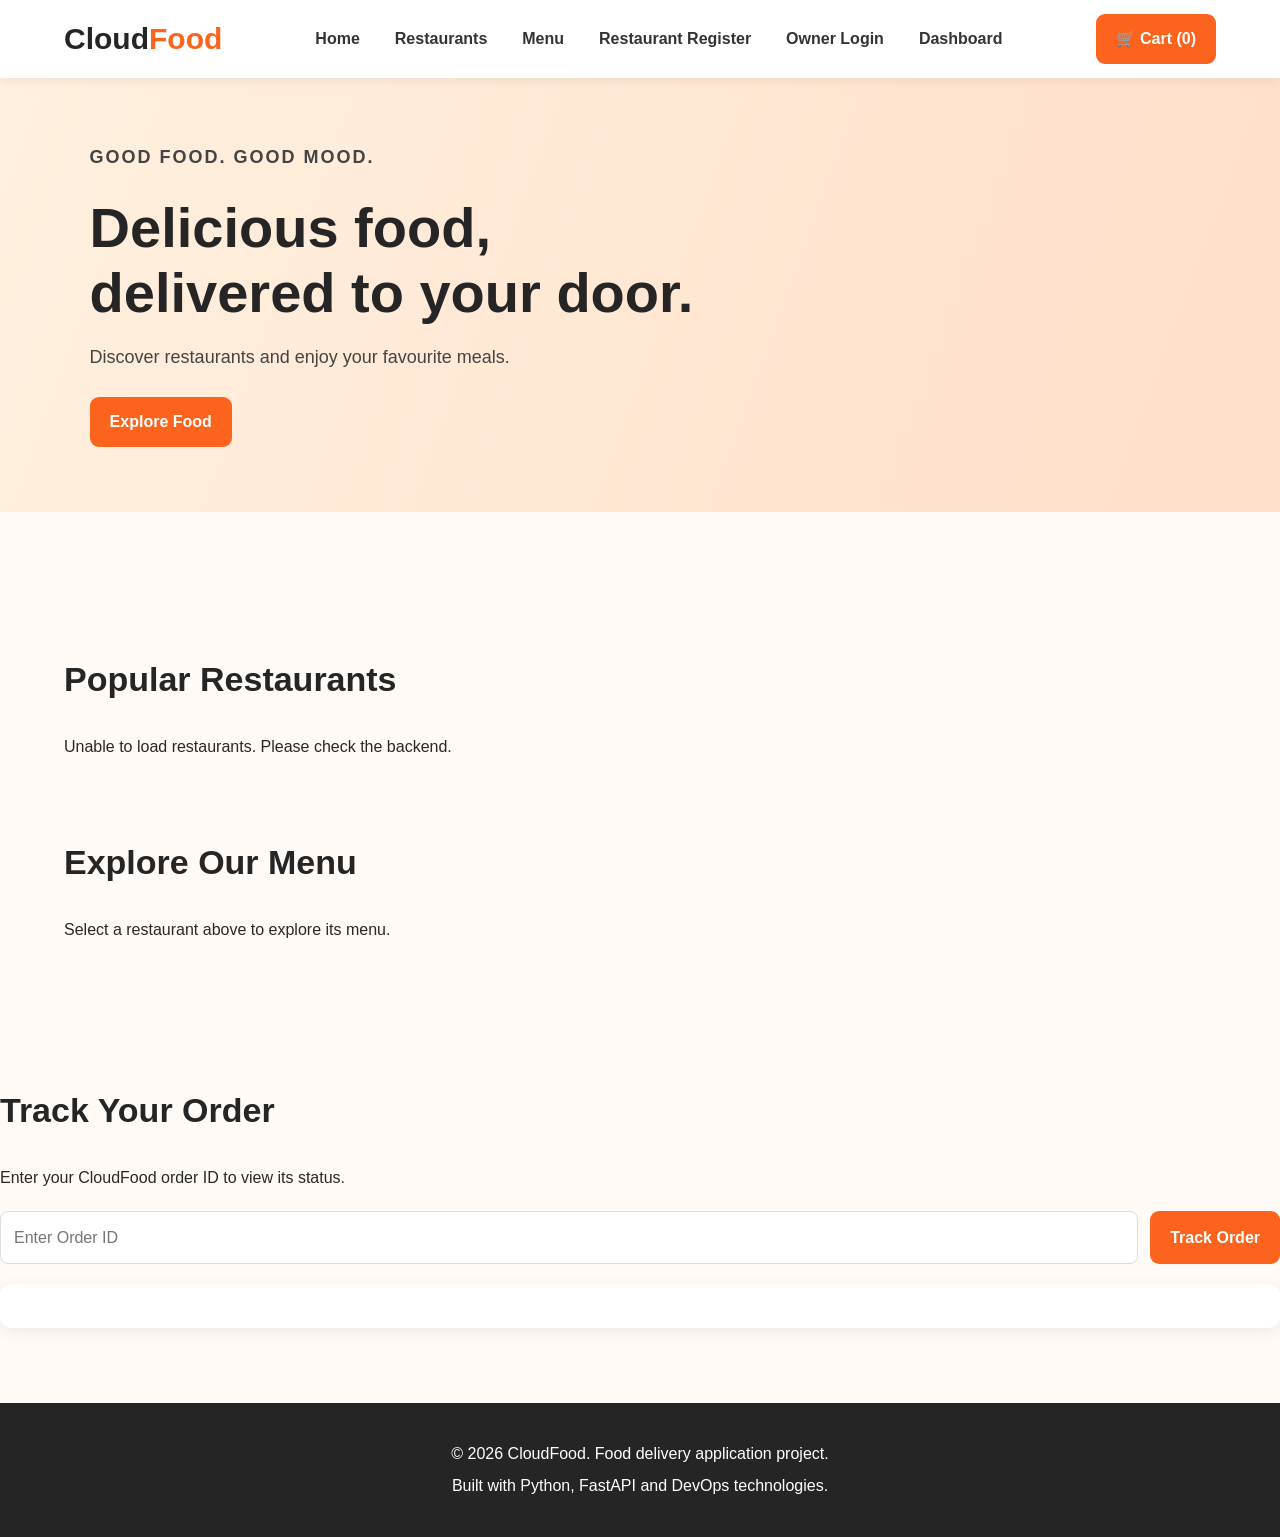
<file: frontend/index.html>
<!DOCTYPE html>
<html lang="en">
<head>
    <meta charset="UTF-8">
    <meta name="viewport" content="width=device-width, initial-scale=1.0">
    <title>CloudFood | Food Delivery</title>
    <link rel="stylesheet" href="style.css">
</head>
<body>

<header class="navbar">
    <div class="logo">Cloud<span>Food</span></div>
 <nav>
    <a href="./index.html">Home</a>
    <a href="#restaurants">Restaurants</a>
    <a href="#menu">Menu</a>
    <a href="./register.html">Restaurant Register</a>
    <a href="./login.html">Owner Login</a>
    <a href="./admin.html">Dashboard</a>
</nav> 
    <button class="cart-button" onclick="toggleCart()">
        🛒 Cart (<span id="cart-count">0</span>)
    </button>
</header>

<section class="hero" id="home">
    <div>
        <p class="tagline">GOOD FOOD. GOOD MOOD.</p>
        <h1>Delicious food,<br>delivered to your door.</h1>
        <p>Discover restaurants and enjoy your favourite meals.</p>
        <a href="#restaurants" class="hero-button">Explore Food</a>
    </div>
</section>

<main>
    <section id="restaurants">
        <h2>Popular Restaurants</h2>
        <div id="restaurant-list" class="restaurant-grid"></div>
    </section>

    <section id="menu">
        <h2>Explore Our Menu</h2>
        <div id="food-list" class="food-grid"></div>
    </section>
</main>

<section id="order-tracking">

    <h2>Track Your Order</h2>

    <p>Enter your CloudFood order ID to view its status.</p>

    <div class="tracking-search">

        <input
            type="number"
            id="track-order-id"
            placeholder="Enter Order ID"
            min="1"
        >

        <button
            class="hero-button"
            onclick="trackOrder()"
        >
            Track Order
        </button>

    </div>

    <div
        id="order-tracking-result"
        class="tracking-result"
    ></div>

</section>

<aside id="cart-panel" class="cart-panel hidden">
    <div class="cart-heading">
        <h2>Your Cart</h2>
        <button onclick="toggleCart()">✕</button>
    </div>
    <div id="cart-items"></div>
    <h3>Total: ₹<span id="cart-total">0</span></h3>
    <button class="checkout-button" onclick="checkout()">
        Proceed to Checkout
    </button>
</aside>

<footer>
    <p>© 2026 CloudFood. Food delivery application project.</p>
    <p>Built with Python, FastAPI and DevOps technologies.</p>
</footer>

<script src="./app.js" defer></script>
</body>
</html>
</file>
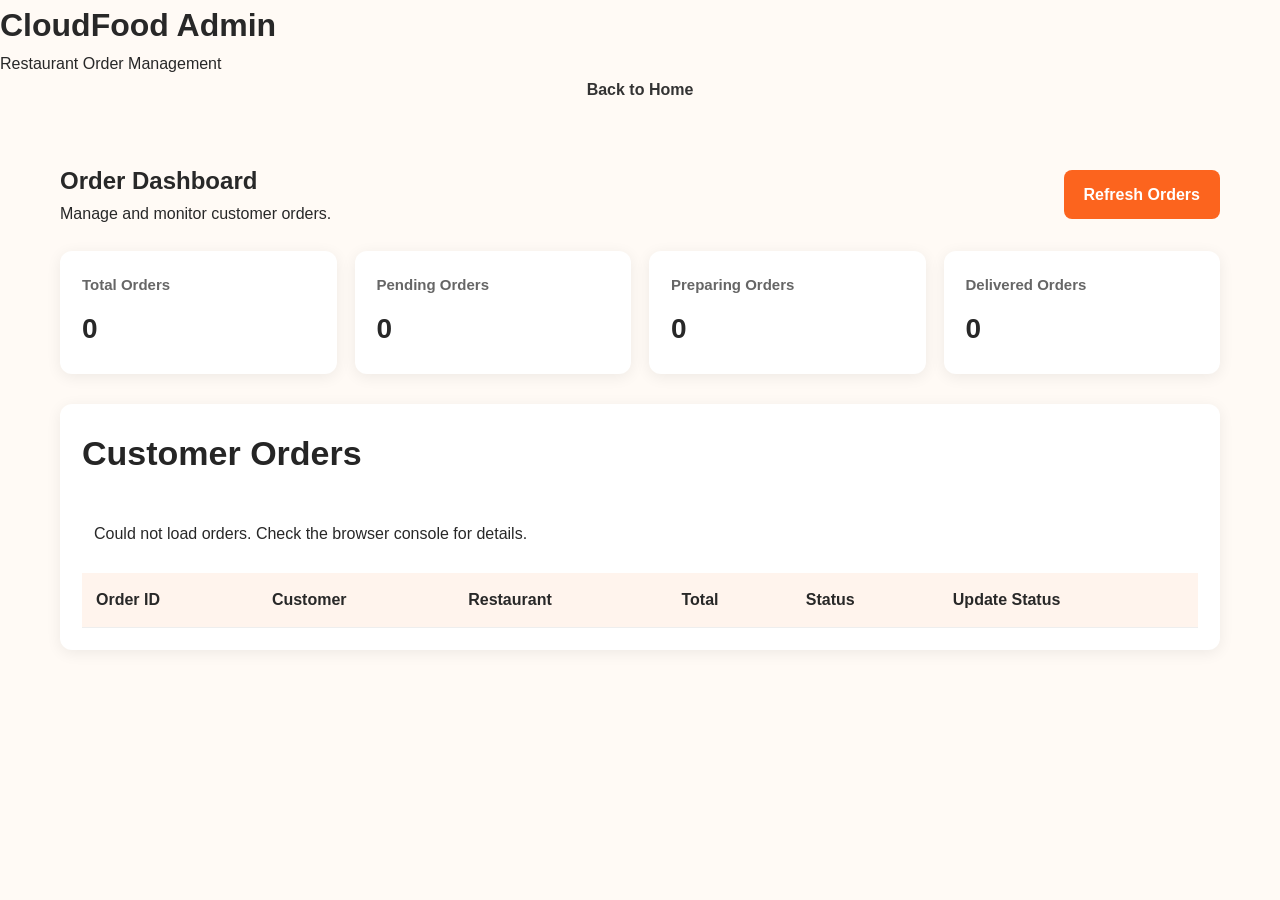
<file: frontend/admin.html>
<!DOCTYPE html>
<html lang="en">
<head>
    <meta charset="UTF-8">
    <meta name="viewport" content="width=device-width, initial-scale=1.0">
    <title>CloudFood | Admin Dashboard</title>
    <link rel="stylesheet" href="./style.css">
    <style>
        .admin-container {
            max-width: 1200px;
            margin: 40px auto;
            padding: 20px;
        }

        .admin-header {
            display: flex;
            justify-content: space-between;
            align-items: center;
            gap: 15px;
            flex-wrap: wrap;
            margin-bottom: 25px;
        }

        .admin-stats {
            display: grid;
            grid-template-columns: repeat(auto-fit, minmax(180px, 1fr));
            gap: 18px;
            margin-bottom: 30px;
        }

        .stat-card, .orders-panel {
            background: white;
            padding: 22px;
            border-radius: 12px;
            box-shadow: 0 3px 15px #00000012;
        }

        .stat-card h3 {
            color: #666;
            font-size: 15px;
            margin-bottom: 10px;
        }

        .stat-card p {
            font-size: 28px;
            font-weight: bold;
        }

        .orders-table-wrapper {
            overflow-x: auto;
        }

        .orders-table {
            width: 100%;
            border-collapse: collapse;
            min-width: 750px;
        }

        .orders-table th, .orders-table td {
            padding: 14px;
            text-align: left;
            border-bottom: 1px solid #eee;
        }

        .orders-table th {
            background: #fff4ed;
        }

        .orders-table select {
            padding: 8px;
            border: 1px solid #ddd;
            border-radius: 6px;
        }

        .admin-message {
            margin: 15px 0;
            padding: 12px;
            border-radius: 8px;
        }

        .refresh-button {
            padding: 12px 20px;
            border: none;
            border-radius: 8px;
            background: #fc641e;
            color: white;
            cursor: pointer;
            font-weight: bold;
        }

        .refresh-button:hover {
            background: #e65312;
        }
    </style>
</head>
<body>

<header>
    <h1>CloudFood Admin</h1>
    <p>Restaurant Order Management</p>

    <nav>
        <a href="./index.html">Back to Home</a>
    </nav>
</header>

    <main class="admin-container">

        <div class="admin-header">
            <div>
                <h2>Order Dashboard</h2>
                <p>Manage and monitor customer orders.</p>
            </div>

            <button class="refresh-button" onclick="loadOrders()">
                Refresh Orders
            </button>
        </div>

        <div class="admin-stats">
            <div class="stat-card">
                <h3>Total Orders</h3>
                <p id="total-orders">0</p>
            </div>

            <div class="stat-card">
                <h3>Pending Orders</h3>
                <p id="pending-orders">0</p>
            </div>

            <div class="stat-card">
                <h3>Preparing Orders</h3>
                <p id="preparing-orders">0</p>
            </div>

            <div class="stat-card">
                <h3>Delivered Orders</h3>
                <p id="delivered-orders">0</p>
            </div>
        </div>

        <section class="orders-panel">
            <h2>Customer Orders</h2>

            <div id="admin-message" class="admin-message">
                Loading orders...
            </div>

            <div class="orders-table-wrapper">
                <table class="orders-table">
                    <thead>
                        <tr>
                            <th>Order ID</th>
                            <th>Customer</th>
                            <th>Restaurant</th>
                            <th>Total</th>
                            <th>Status</th>
                            <th>Update Status</th>
                        </tr>
                    </thead>

                    <tbody id="orders-table-body">
                    </tbody>
                </table>
            </div>
        </section>

    </main>

    <script src="./admin.js" defer></script>
</body>
</html>
</file>
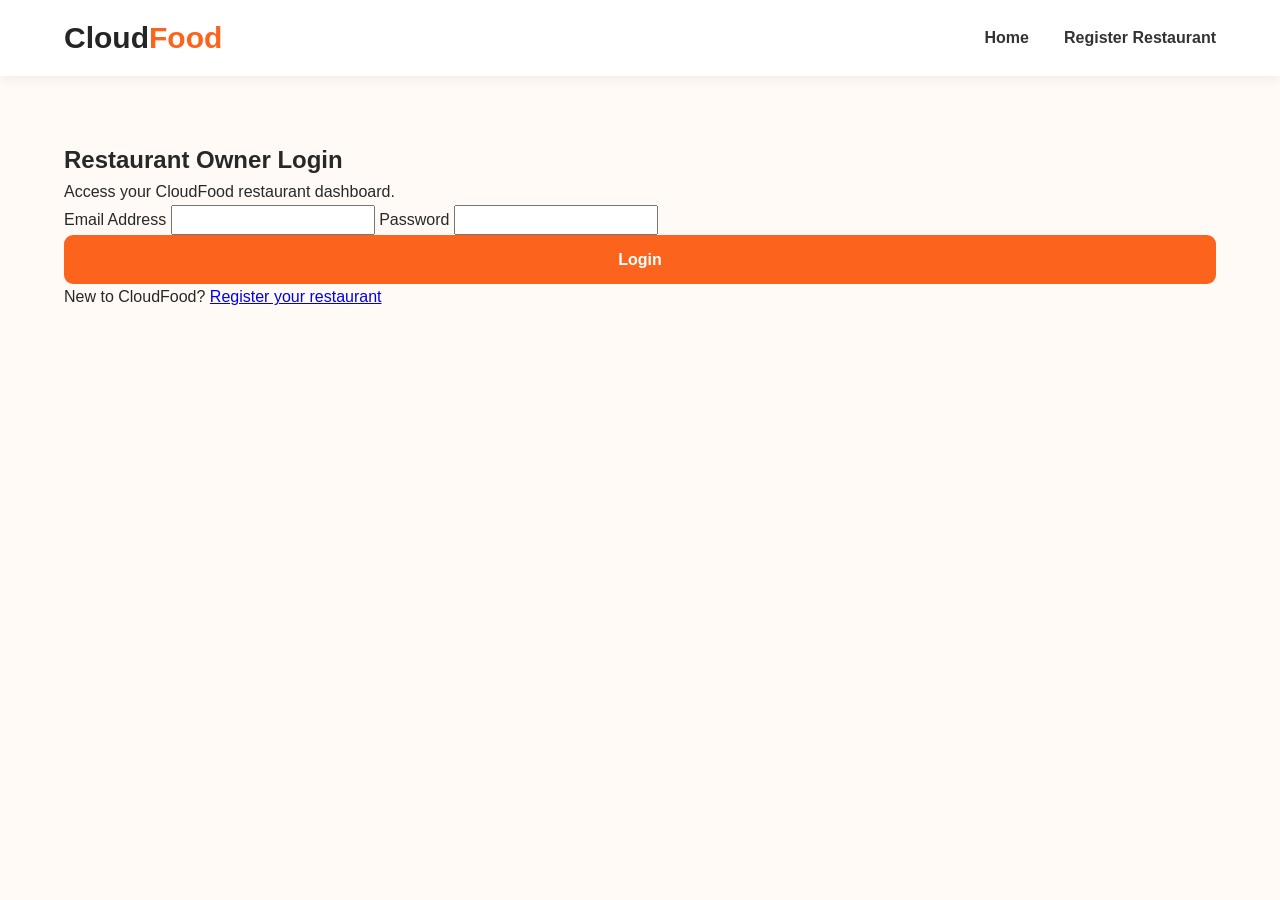
<file: frontend/login.html>
<!DOCTYPE html>
<html lang="en">
<head>
    <meta charset="UTF-8">
    <meta name="viewport" content="width=device-width, initial-scale=1.0">
    <title>Restaurant Login | CloudFood</title>
    <link rel="stylesheet" href="style.css">
</head>
<body>

<header class="navbar">
    <div class="logo">Cloud<span>Food</span></div>
    <nav>
        <a href="./index.html">Home</a>
        <a href="./register.html">Register Restaurant</a>
    </nav>
</header>

<main>
    <section class="registration-container">
        <h1>Restaurant Owner Login</h1>
        <p>Access your CloudFood restaurant dashboard.</p>

        <form id="login-form">
            <label for="email">Email Address</label>
            <input
                id="email"
                name="email"
                type="email"
                required
            >

            <label for="password">Password</label>
            <input
                id="password"
                name="password"
                type="password"
                required
            >

            <button type="submit" class="checkout-button">
                Login
            </button>

            <p id="login-message" role="status"></p>
        </form>

        <p>
            New to CloudFood?
            <a href="./register.html">Register your restaurant</a>
        </p>
    </section>
</main>

<script src="./login.js" defer></script>
</body>
</html>
</file>
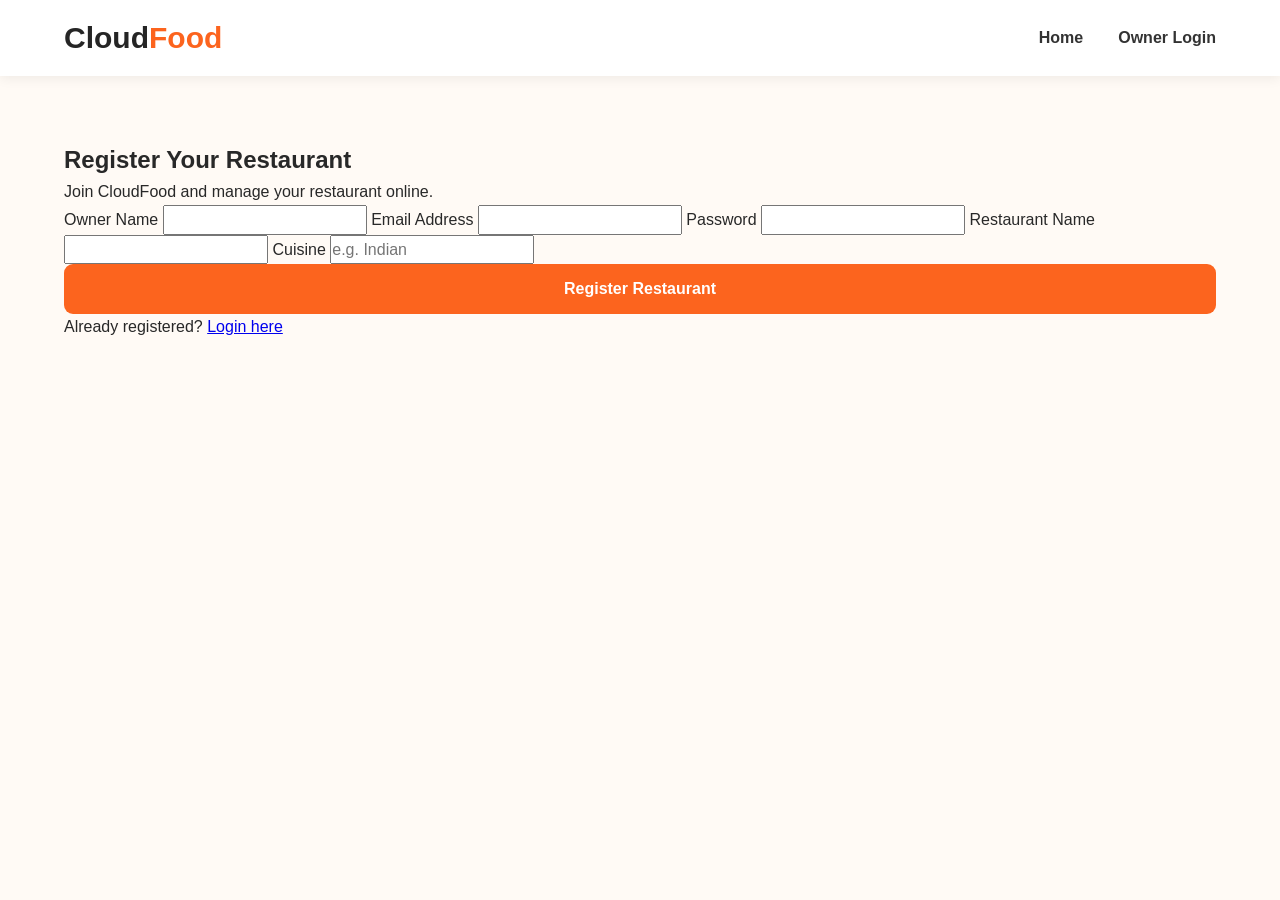
<file: frontend/register.html>
<!DOCTYPE html>
<html lang="en">
<head>
    <meta charset="UTF-8">
    <meta name="viewport" content="width=device-width, initial-scale=1.0">
    <title>Restaurant Registration | CloudFood</title>
    <link rel="stylesheet" href="style.css">
</head>
<body>

<header class="navbar">
    <div class="logo">Cloud<span>Food</span></div>
    <nav>
        <a href="./index.html">Home</a>
        <a href="./login.html">Owner Login</a>
    </nav>
</header>

<main>
    <section class="registration-container">
        <h1>Register Your Restaurant</h1>
        <p>Join CloudFood and manage your restaurant online.</p>

        <form id="register-form">
            <label for="full_name">Owner Name</label>
            <input id="full_name" name="full_name" type="text" required minlength="2">

            <label for="email">Email Address</label>
            <input id="email" name="email" type="email" required>

            <label for="password">Password</label>
            <input id="password" name="password" type="password" required minlength="8">

            <label for="restaurant_name">Restaurant Name</label>
            <input id="restaurant_name" name="restaurant_name" type="text" required>

            <label for="cuisine">Cuisine</label>
            <input id="cuisine" name="cuisine" type="text" placeholder="e.g. Indian" required>

            <button type="submit" class="checkout-button">
                Register Restaurant
            </button>

            <p id="register-message" role="status"></p>
        </form>

        <p>Already registered? <a href="./login.html">Login here</a></p>
    </section>
</main>

<script src="./register.js" defer></script>
</body>
</html>
</file>
<file: frontend/style.css>
/* =====================================================
   CLOUDFOOD - RESPONSIVE FOOD ORDERING APPLICATION
   ===================================================== */

/* 1. GLOBAL RESET
===================================================== */

* {
    margin: 0;
    padding: 0;
    box-sizing: border-box;
}

html {
    scroll-behavior: smooth;
    scroll-padding-top: 90px;
}

body {
    font-family: Arial, Helvetica, sans-serif;
    background: #fffaf5;
    color: #282828;
    line-height: 1.6;
    overflow-x: hidden;
}

button,
input {
    font: inherit;
}

button {
    cursor: pointer;
}

img {
    max-width: 100%;
    display: block;
}

/* 2. NAVIGATION BAR
===================================================== */

.navbar {
    width: 100%;
    min-height: 76px;
    display: flex;
    justify-content: space-between;
    align-items: center;
    gap: 25px;
    padding: 14px 5%;

    background: #ffffff;

    position: sticky;
    top: 0;
    z-index: 100;

    box-shadow: 0 2px 12px rgba(0, 0, 0, 0.07);
}

.logo {
    font-size: clamp(23px, 3vw, 30px);
    font-weight: 800;
    color: #252525;
    white-space: nowrap;
}

.logo span {
    color: #fc641e;
}

nav {
    display: flex;
    align-items: center;
    justify-content: center;
    gap: clamp(16px, 3vw, 35px);
}

nav a {
    text-decoration: none;
    color: #333333;
    font-weight: 600;
    font-size: 16px;
    transition: color 0.2s ease;
}

nav a:hover {
    color: #fc641e;
}

.cart-button,
.hero-button,
.checkout-button {
    background: #fc641e;
    color: #ffffff;

    border: none;
    padding: 12px 20px;
    border-radius: 9px;

    font-weight: 700;
    text-decoration: none;

    transition: background 0.2s ease,
                transform 0.2s ease;
}

.cart-button:hover,
.hero-button:hover,
.checkout-button:hover {
    background: #e95312;
    transform: translateY(-2px);
}

/* 3. HERO SECTION
===================================================== */

.hero {
    min-height: 390px;

    display: flex;
    align-items: center;

    padding: 65px 7%;

    background: linear-gradient(
        110deg,
        #fff0df,
        #ffdfc8
    );
}

.hero > div {
    max-width: 750px;
}

.tagline {
    color: #fc641e;
    font-weight: 800;
    letter-spacing: 2px;
    margin-bottom: 16px;
}

.hero h1 {
    font-size: clamp(34px, 5vw, 56px);
    line-height: 1.15;
    margin-bottom: 18px;
    color: #252525;
}

.hero p {
    font-size: 18px;
    margin-bottom: 25px;
    color: #444444;
}

.hero-button {
    display: inline-block;
    font-size: 16px;
}

/* 4. MAIN CONTENT
===================================================== */

main {
    width: 100%;
    max-width: 1440px;
    margin: 0 auto;
    padding: 65px 5%;
}

section {
    width: 100%;
    margin-bottom: 75px;
    min-width: 0;
}

section h2 {
    font-size: clamp(25px, 3vw, 34px);
    margin-bottom: 28px;
    color: #252525;
}

/* 5. RESTAURANT GRID
===================================================== */

/*
Supports both:
.restaurant-grid
#restaurant-list
*/

.restaurant-grid,
#restaurant-list {
    display: grid;

    grid-template-columns:
        repeat(
            auto-fit,
            minmax(min(100%, 280px), 1fr)
        );

    gap: 24px;
    width: 100%;
    min-width: 0;
}

.card {
    width: 100%;
    min-width: 0;

    background: #ffffff;
    border-radius: 16px;
    overflow: hidden;

    box-shadow: 0 5px 22px rgba(0, 0, 0, 0.07);

    transition:
        transform 0.25s ease,
        box-shadow 0.25s ease;
}

.card:hover {
    transform: translateY(-5px);

    box-shadow: 0 10px 28px rgba(0, 0, 0, 0.11);
}

.card-content {
    padding: 20px;
}

.card-content h3 {
    font-size: 21px;
    line-height: 1.3;
    margin-bottom: 8px;
    color: #252525;
}

.card-content p {
    color: #777777;
    margin-bottom: 8px;
    font-size: 16px;
}

/* 6. FOOD MENU GRID
===================================================== */

/*
Supports both:
.food-grid
#food-list
*/

.food-grid,
#food-list {
    display: grid;

    grid-template-columns:
        repeat(
            auto-fit,
            minmax(min(100%, 260px), 1fr)
        );

    gap: 26px;
    width: 100%;
    min-width: 0;
}

#food-list .card img,
.food-grid .card img {
    width: 100%;
    height: 210px;

    object-fit: cover;
    object-position: center;

    background: #f1e9e2;
}

#food-list .card-content,
.food-grid .card-content {
    padding: 20px;
}

/* 7. ADD TO CART BUTTON
===================================================== */

.add-button {
    display: inline-block;

    background: #138b52;
    color: #ffffff;

    border: none;
    border-radius: 8px;

    padding: 11px 18px;

    font-weight: 700;

    transition: background 0.2s ease;
}

.add-button:hover {
    background: #0d7041;
}

/* 8. SHOPPING CART PANEL
===================================================== */

.cart-panel {
    position: fixed;

    right: 0;
    top: 0;

    width: min(400px, 100%);
    height: 100vh;
    height: 100dvh;

    overflow-y: auto;

    background: #ffffff;

    z-index: 200;

    padding: 25px;

    box-shadow: -5px 0 25px rgba(0, 0, 0, 0.15);
}

.hidden {
    display: none !important;
}

.cart-heading {
    display: flex;
    justify-content: space-between;
    align-items: center;

    margin-bottom: 25px;
}

.cart-heading h2 {
    font-size: 23px;
}

.cart-heading button {
    border: none;
    background: none;

    font-size: 25px;
    cursor: pointer;
}

.cart-item {
    display: flex;
    justify-content: space-between;
    align-items: center;

    gap: 12px;

    padding: 14px 0;

    border-bottom: 1px solid #eeeeee;
}

.cart-panel h3 {
    margin: 25px 0;
}

.checkout-button {
    display: block;
    width: 100%;
    text-align: center;
}

/* 9. FOOTER
===================================================== */

footer {
    width: 100%;

    text-align: center;

    padding: 35px 20px;

    background: #252525;
    color: #ffffff;

    line-height: 2;
}

/* 10. TABLET RESPONSIVENESS
===================================================== */

@media (max-width: 900px) {

    .navbar {
        padding: 14px 4%;
        gap: 15px;
    }

    nav {
        gap: 16px;
    }

    nav a {
        font-size: 14px;
    }

    main {
        padding: 50px 4%;
    }

    .hero {
        min-height: 350px;
        padding: 55px 5%;
    }

}

/* 11. MOBILE RESPONSIVENESS
===================================================== */

@media (max-width: 600px) {

    .navbar {
        flex-wrap: wrap;
        justify-content: space-between;
        padding: 13px 5%;
        gap: 12px;
    }

    .logo {
        font-size: 24px;
    }

    nav {
        order: 3;
        width: 100%;
        justify-content: space-between;
        gap: 12px;
    }

    nav a {
        font-size: 14px;
    }

    .cart-button {
        padding: 10px 13px;
        font-size: 13px;
    }

    .hero {
        min-height: 330px;
        padding: 45px 6%;
    }

    .hero h1 {
        font-size: 36px;
    }

    .hero p {
        font-size: 16px;
    }

    main {
        padding: 40px 5%;
    }

    section {
        margin-bottom: 50px;
    }

    section h2 {
        font-size: 25px;
        margin-bottom: 20px;
    }

    .restaurant-grid,
    #restaurant-list,
    .food-grid,
    #food-list {
        grid-template-columns: minmax(0, 1fr);
        gap: 20px;
    }

    #food-list .card img,
    .food-grid .card img {
        height: 200px;
    }

    .card-content {
        padding: 18px;
    }

}

/* 12. SMALL MOBILE SCREENS
===================================================== */

@media (max-width: 360px) {

    .logo {
        font-size: 21px;
    }

    nav a {
        font-size: 12px;
    }

    .hero h1 {
        font-size: 31px;
    }

    .cart-button {
        padding: 9px 10px;
    }

}

/* =========================================
   CLOUDFOOD FOOD MENU WITH IMAGES
========================================= */

#food-list .food-card {
    display: flex;
    flex-direction: column;
    height: 100%;
    background: #ffffff;
}

#food-list .food-card > img {
    width: 100%;
    height: 220px;
    object-fit: cover;
    display: block;
    background: #f1e9e2;
    transition: transform 0.3s ease;
}

#food-list .food-card:hover > img {
    transform: scale(1.03);
}

#food-list .food-card .card-content {
    display: flex;
    flex-direction: column;
    flex: 1;
    align-items: flex-start;
    gap: 8px;
}

#food-list .food-category {
    color: #fc641e;
    font-size: 12px;
    font-weight: 700;
    text-transform: uppercase;
    letter-spacing: 1px;
    margin: 0;
}

#food-list .food-card h3 {
    margin: 0;
}

#food-list .food-card .food-price {
    color: #138b52;
    font-size: 21px;
    margin: 5px 0;
}

#food-list .food-card .add-button {
    margin-top: auto;
    width: 100%;
    padding: 12px;
    font-size: 15px;
}

#food-list .food-card.image-unavailable > img {
    display: none;
}

@media (max-width: 600px) {
    #food-list .food-card > img {
        height: 200px;
    }
}
.food-image-placeholder {
    width: 100%;
    height: 220px;
    display: flex;
    align-items: center;
    justify-content: center;
    background: #f1e9e2;
    color: #777;
    font-weight: 600;
}

/* CLOUDFOOD ORDER TRACKING */

.tracking-search {
    display: flex;
    gap: 12px;
    flex-wrap: wrap;
    margin: 20px 0;
}

.tracking-search input {
    flex: 1;
    min-width: 200px;
    padding: 13px;
    border: 1px solid #ddd;
    border-radius: 8px;
    font-size: 16px;
}

.tracking-result {
    background: white;
    padding: 22px;
    border-radius: 12px;
    margin-top: 20px;
    box-shadow: 0 3px 15px #00000012;
    line-height: 2;
    overflow-wrap: anywhere;
}

.tracking-result h3 {
    color: #fc641e;
    margin-bottom: 10px;
}

@media (max-width: 600px) {
    .tracking-search {
        flex-direction: column;
    }

    .tracking-search button {
        width: 100%;
    }
}

/* CloudFood Order Progress Timeline */

.tracking-header {
    display: flex;
    justify-content: space-between;
    align-items: center;
    gap: 12px;
    flex-wrap: wrap;
}

.tracking-status {
    background: #fff0e8;
    color: #fc641e;
    padding: 8px 14px;
    border-radius: 20px;
    font-weight: bold;
}

.timeline-heading {
    margin-top: 28px;
    margin-bottom: 20px;
}

.order-timeline {
    margin: 20px 0 30px;
    border-left: 3px solid #ddd;
    padding-left: 25px;
}

.timeline-step {
    position: relative;
    display: flex;
    align-items: flex-start;
    gap: 15px;
    padding-bottom: 28px;
    color: #999;
}

.timeline-step:last-child {
    padding-bottom: 0;
}

.timeline-dot {
    position: absolute;
    left: -39px;
    width: 25px;
    height: 25px;
    border-radius: 50%;
    background: #ddd;
    color: white;
    display: flex;
    align-items: center;
    justify-content: center;
    font-size: 13px;
    font-weight: bold;
}

.timeline-step.completed {
    color: #222;
}

.timeline-step.completed .timeline-dot {
    background: #16a36a;
}

.timeline-content p {
    margin-top: 5px;
    font-size: 13px;
    color: #888;
}
</file>
